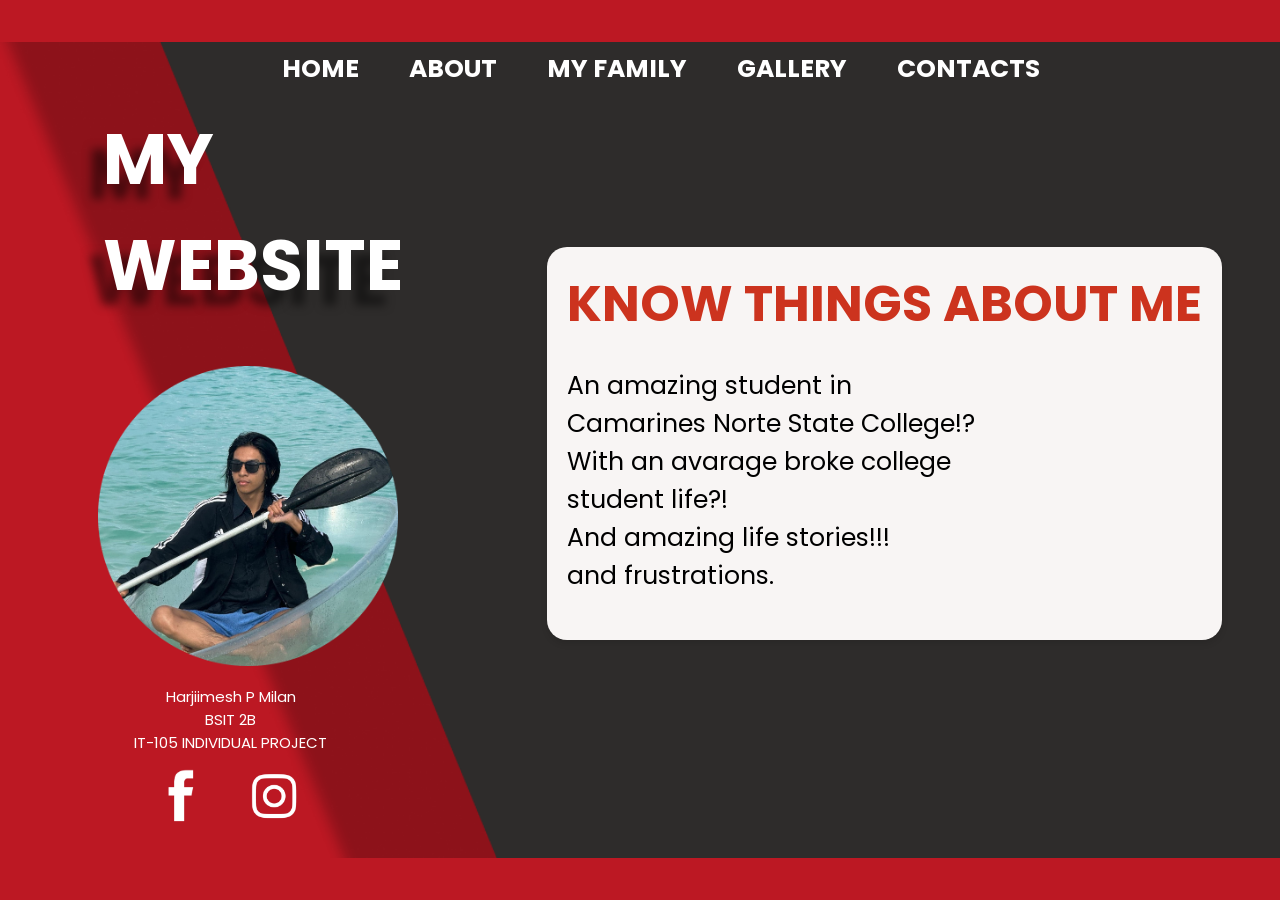
<file: index.html>
<!DOCTYPE html>

<html>
    <head>
        <meta charset="utf-8">
        <meta http-equiv="X-UA-Compatible" content="IE=edge">
        <title></title>
        <meta name="description" content="">
        <meta name="viewport" content="width=device-width, initial-scale=1">
        <link rel="stylesheet" href="style.css">
        <link href="https://fonts.googleapis.com/css2?family=Poppins:wght@400;600&display=swap" rel="stylesheet">
    </head>
    <body>
        <header class="top_header">
            <a class="header_a" href="index.html">HOME</a>
            <a class="header_a" href="about_us.html">ABOUT</a>
            <a class="header_a" href="My_Family.html">MY FAMILY</a>
            <a class="header_a" href="Gallery.html">GALLERY</a>
            <a class="header_a" href="Contact_us.html" style="padding-right: 200px;">CONTACTS</a>
        </header>
        <div class="main_container" style="display: flex;">
        <div>
            <H1 class="Rage_Text">MY <br> WEBSITE</H1>
            <img class="Rage_Logo" src=img/Home_Image-modified.png alt="Rage_Logo">
            <p class="Address_text"> Harjiimesh P Milan <br>
                BSIT 2B <br>
                IT-105 INDIVIDUAL PROJECT</p>
                <div class="link_image_cont">
                     <a href="https://www.facebook.com/uselessharjii" target="_blank"> <img class="fb_logo" src="img/fb_logo.png" alt=""> </a>
                     <a href="https://www.instagram.com/harjiimeshmilan/profilecard/?igsh=YTY1bXZyam9yMWNj"> <img class="insta_logo" src="img/insta_logo.png" alt=""> </a>
                </div>
         </div>

         
         <div style="display: flex; align-items: center; gap: 20px;">
         <div class="info_container" >
            <div class="info_box">
                <h1 id="Smash_text" class="Smash_text">KNOW THINGS ABOUT ME</h1>
                <p id="Smash_info" style=" font-size: 25px; width: 420px;"> An amazing student in Camarines Norte State College!? <br>
                    With an avarage broke college student life?! <br>
                    And amazing life stories!!!<br>
                     and frustrations.</p>
                     </div>

            </div>
        </div>
        <script src="script.js"></script>
    </body>
</html>
</file>
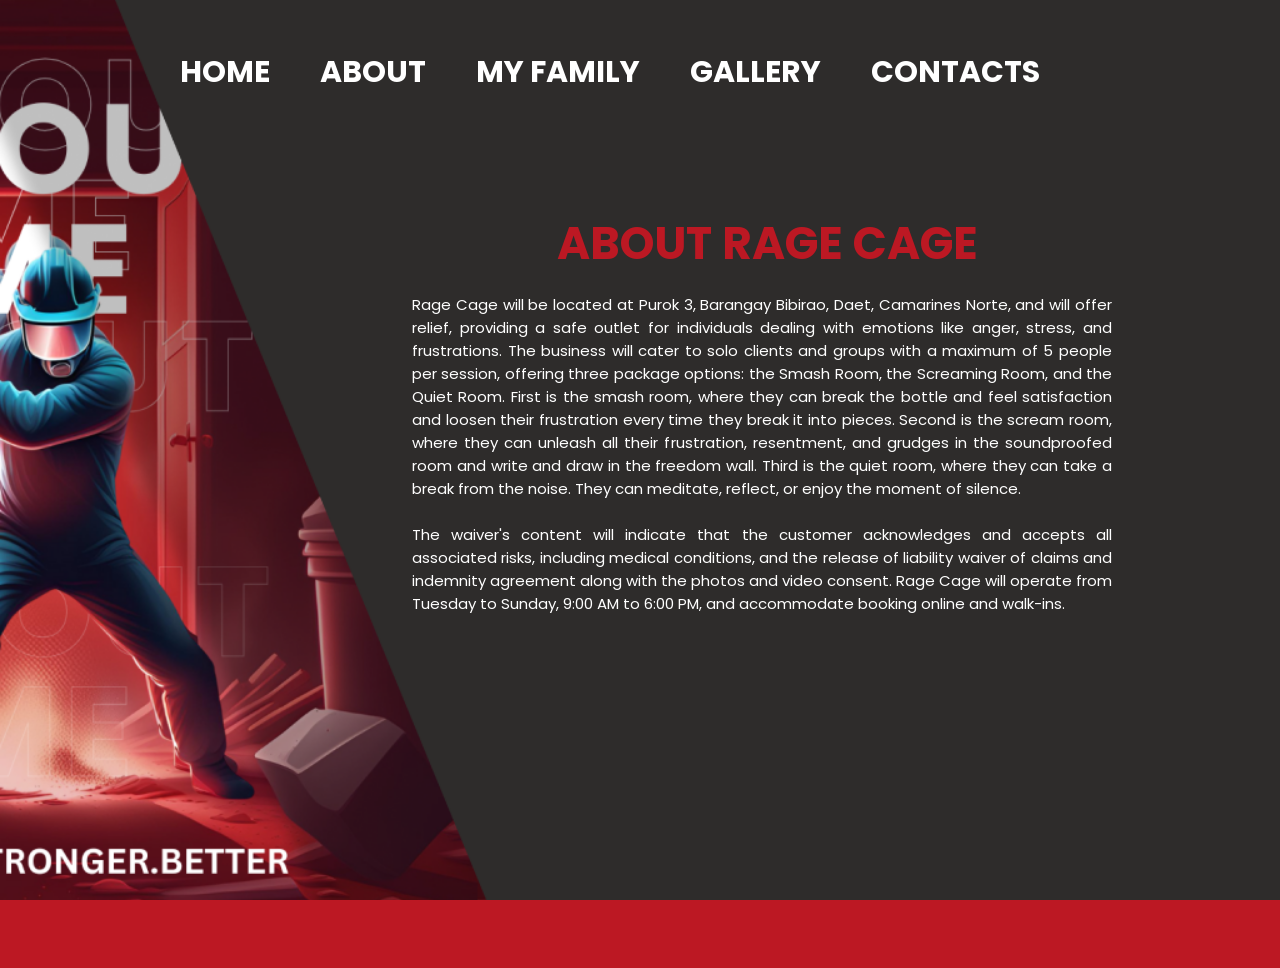
<file: about_us.html>
<!DOCTYPE html>

<html>
    <head>
        <meta charset="utf-8">
        <meta http-equiv="X-UA-Compatible" content="IE=edge">
        <title></title>
        <meta name="description" content="">
        <meta name="viewport" content="width=device-width, initial-scale=1">
        <link rel="stylesheet" href="about.css">
        <link href="https://fonts.googleapis.com/css2?family=Poppins:wght@400;600&display=swap" rel="stylesheet">
    </head>
   
    <body>
      <header class="top_header">
        <a class="header_a" href="index.html">HOME</a>
        <a class="header_a" href="about_us.html">ABOUT</a>
        <a class="header_a" href="My_Family.html">MY FAMILY</a>
        <a class="header_a" href="Gallery.html">GALLERY</a>
        <a class="header_a" href="Contact_us.html" style="padding-right: 200px;">CONTACTS</a>
    </header>
        <div style="display: flex; justify-content: flex-end;  text-align: center; min-height: 100vh; padding-right: 50px;">
            
            <div style="margin: 100px; padding-top: 50px;">
              <h1 class="Smash_text">ABOUT RAGE CAGE</h1>
              <p class="text_about" >
                Rage Cage will be located at Purok 3, Barangay Bibirao, Daet, Camarines Norte, and will offer relief, providing a safe outlet for individuals dealing with emotions like anger, stress, and frustrations. The business will cater to solo clients and groups with a maximum of 5 people per session, offering three package options: the Smash Room, the Screaming Room, and the Quiet Room. First is the smash room, where they can break the bottle and feel satisfaction and loosen their frustration every time they break it into pieces. Second is the scream room, where they can unleash all their frustration, resentment, and grudges in the soundproofed room and write and draw in the freedom wall. Third is the quiet room, where they can take a break from the noise. They can meditate, reflect, or enjoy the moment of silence.
                <br><br>
                The waiver's content will indicate that the customer acknowledges and accepts all associated risks, including medical conditions, and the release of liability waiver of claims and indemnity agreement along with the photos and video consent. Rage Cage will operate from Tuesday to Sunday, 9:00 AM to 6:00 PM, and accommodate booking online and walk-ins.
              </p>
            </div>
          </div>
        <script src="script.js"></script>
    </body>
</html>
</file>
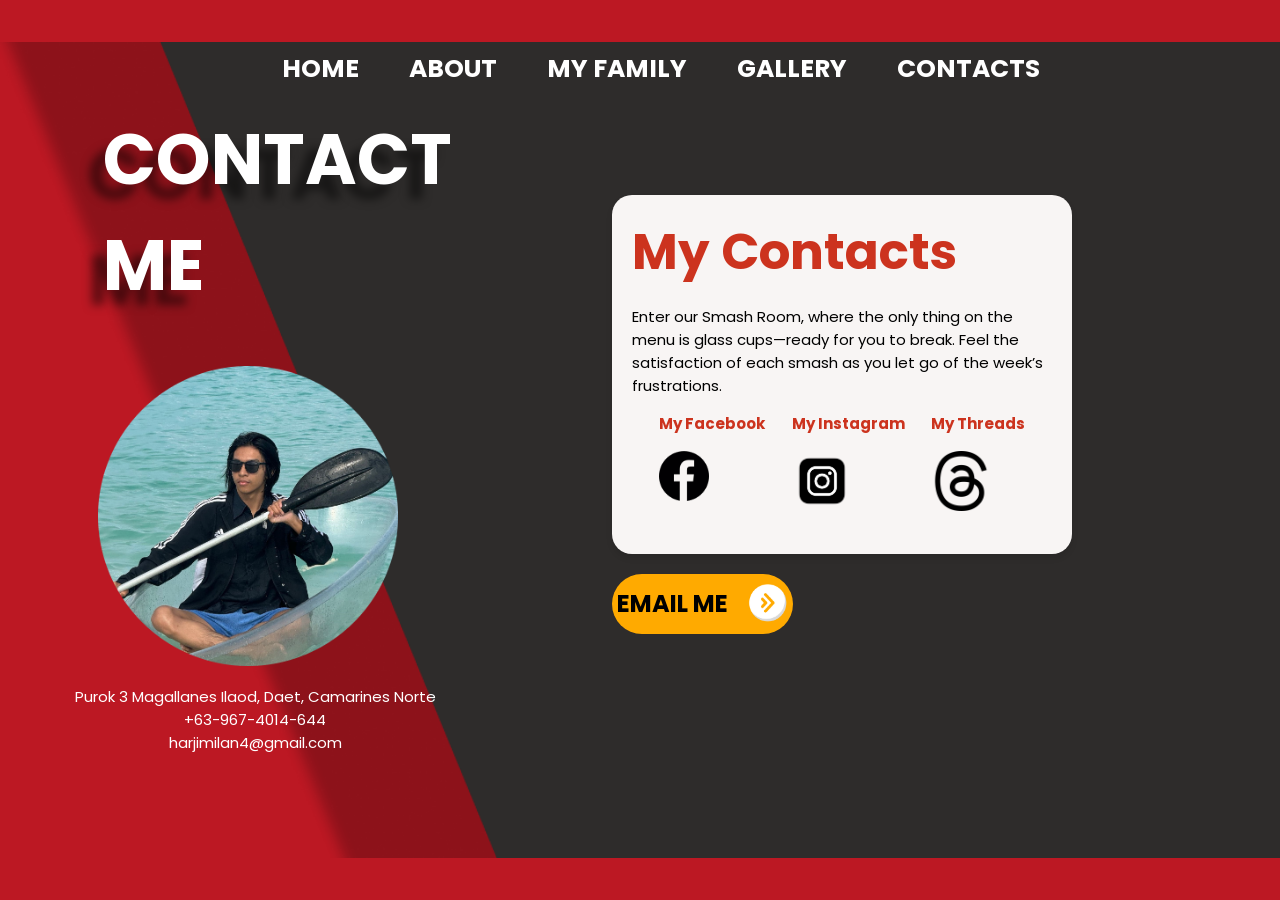
<file: Contact_us.html>
<!DOCTYPE html>

<html>
    <head>
        <meta charset="utf-8">
        <meta http-equiv="X-UA-Compatible" content="IE=edge">
        <title></title>
        <meta name="description" content="">
        <meta name="viewport" content="width=device-width, initial-scale=1">
        <link rel="stylesheet" href="style.css">
        <link href="https://fonts.googleapis.com/css2?family=Poppins:wght@400;600&display=swap" rel="stylesheet">
    </head>
    <body>
        <header class="top_header">
            <a class="header_a" href="index.html">HOME</a>
            <a class="header_a" href="about_us.html">ABOUT</a>
            <a class="header_a" href="My_Family.html">MY FAMILY</a>
            <a class="header_a" href="Gallery.html">GALLERY</a>
            <a class="header_a" href="Contact_us.html" style="padding-right: 200px;">CONTACTS</a>
        </header>
        <div class="main_container" style="display: flex;">
        <div>
            <H1 class="Rage_Text" >CONTACT <br> ME</H1>
            <img class="Rage_Logo" src=img/Home_Image-modified.png alt="Rage_Logo">
            <p class="Address_text">Purok 3 Magallanes Ilaod, Daet, Camarines Norte <br>
                +63-967-4014-644 <br>
                harjimilan4@gmail.com</p>
                
         </div>

         <div style="display: flex; align-items: center; gap: 20px;">
         <div class="info_container" >
            <div class="info_box" style="margin-right: 150px;">
                <h1 id="Smash_text" class="Smash_text">My Contacts</h1>
                <p id="Smash_info" style=" font-size: 15px; width: 420px;">Enter our Smash Room, where the only thing on the <br>
                    menu is glass cups—ready for you to break. Feel the <br>
                    satisfaction of each smash as you let go of the week’s<br>
                     frustrations.</p>
                     <div class="price_cont">
                        <div>
                            <p id="price_title1" class="Smash_Price_title">My Facebook</p>
                            <p id="price_title12">
                                <a href="https://www.facebook.com/uselessharjii" target="_blank"> <img class="fb_logo_black" src="img/fb_logo_black.png" alt=""> </a>

                        </div>
                        <div>
                            <p id="price_title2" class="Smash_Price_title">My Instagram</p>
                            <p id="price_title23">
                                <a href="https://www.instagram.com/harjiimeshmilan/profilecard/?igsh=YTY1bXZyam9yMWNj"> <img class="insta_logo_black" src="img/insta_black.png" alt=""> </a>
                        </div>
                        <div>
                            <p id="price_title2" class="Smash_Price_title">My Threads</p>
                            <p id="price_title23">
                                <a href="https://www.threads.net/@harjiimeshmilan"> <img class="insta_logo_black" src="img/threads_black.png" alt=""> </a>
                        </div>
                       
                     </div>

            </div>


            

            <div class="book_now_container">
                <h2>   EMAIL ME</h2>
                <a href="mailto:harjimilan4@gmail.com" target="_blank"> <img class="book_img" src="img/book_now_img.png" alt="book_now_image"></a>

            </div>

         </div>
        </div>
        </div>
        <script src="script.js"></script>
    </body>
</html>
</file>
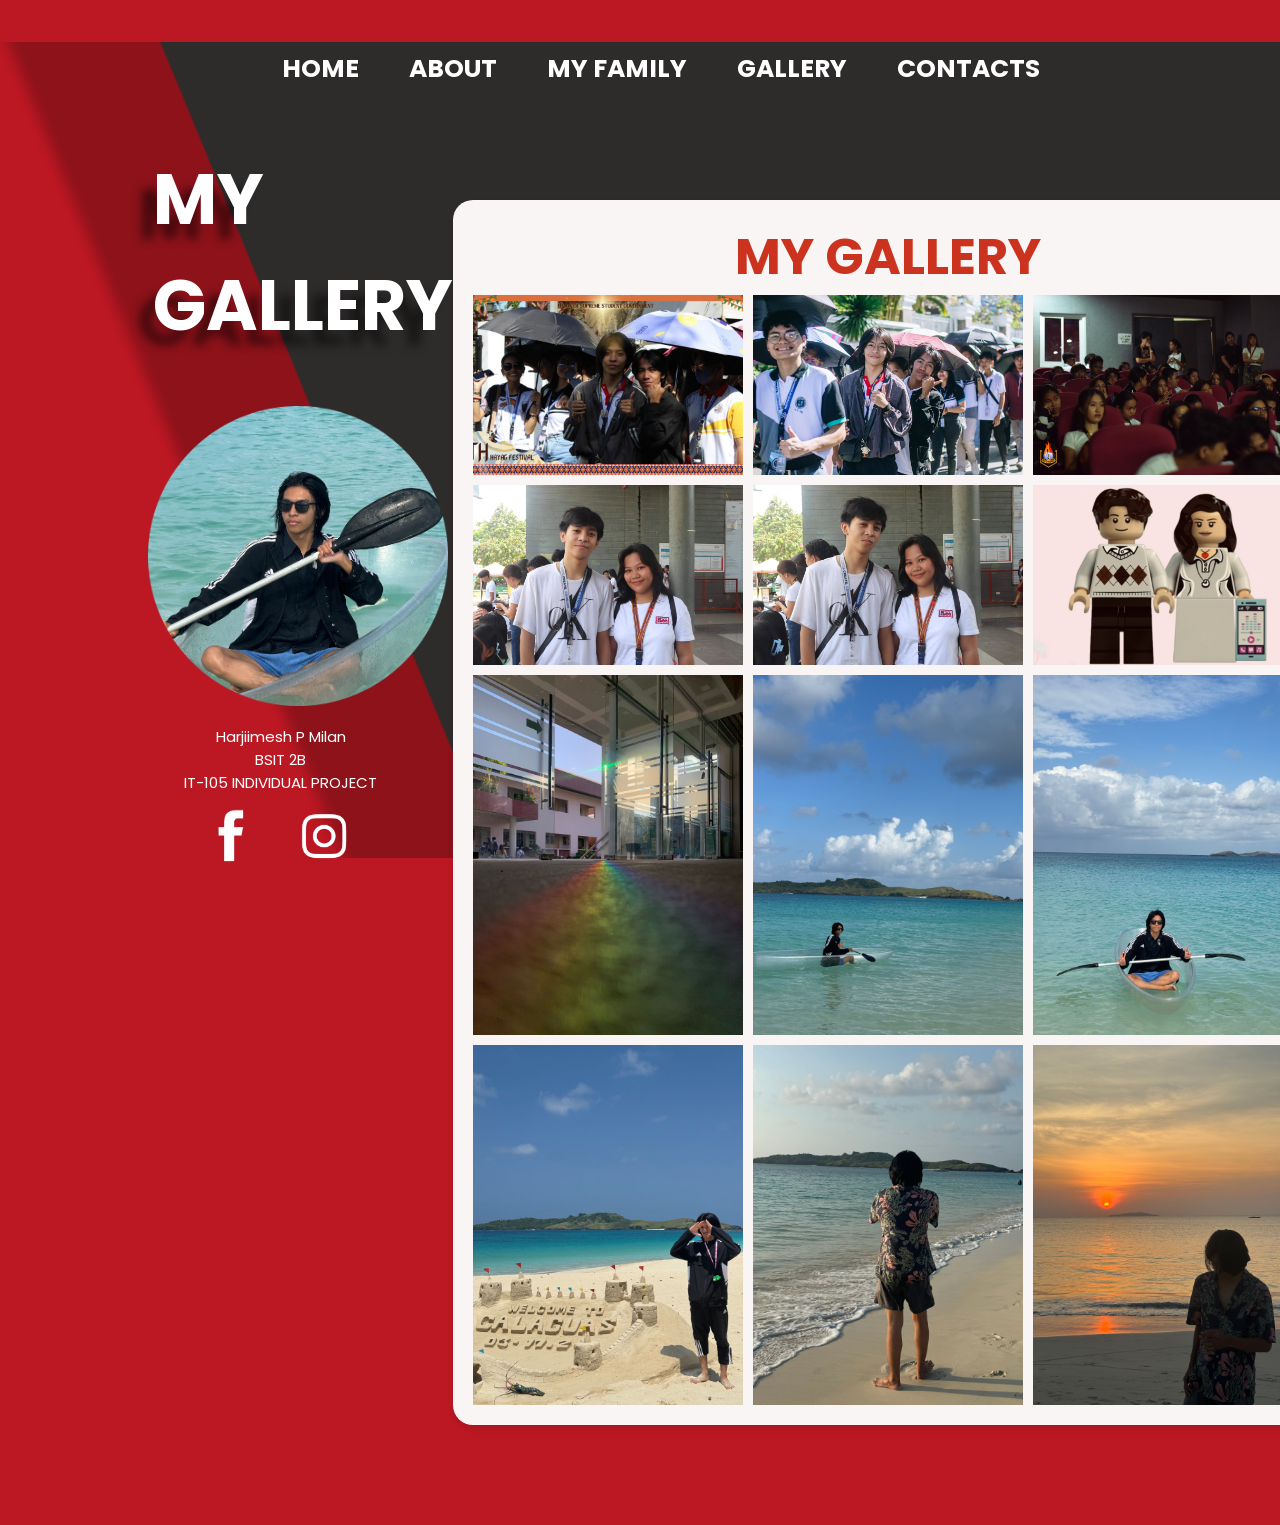
<file: Gallery.html>
<!DOCTYPE html>

<html>
    <head>
        <meta charset="utf-8">
        <meta http-equiv="X-UA-Compatible" content="IE=edge">
        <title></title>
        <meta name="description" content="">
        <meta name="viewport" content="width=device-width, initial-scale=1">
        <link rel="stylesheet" href="style.css">
        <link href="https://fonts.googleapis.com/css2?family=Poppins:wght@400;600&display=swap" rel="stylesheet">
    </head>
    <body>
        <header class="top_header">
            <a class="header_a" href="index.html">HOME</a>
            <a class="header_a" href="about_us.html">ABOUT</a>
            <a class="header_a" href="My_Family.html">MY FAMILY</a>
            <a class="header_a" href="Gallery.html">GALLERY</a>
            <a class="header_a" href="Contact_us.html" style="padding-right: 200px;">CONTACTS</a>
        </header>
        <div class="main_container" style="  display: flex;
        align-items: flex-start;
        justify-content: space-between;
        margin: 100px; ">
        <div>
            <H1 class="Rage_Text">MY <br> GALLERY</H1>
            <img class="Rage_Logo" src=img/Home_Image-modified.png alt="Rage_Logo">
            <p class="Address_text"> Harjiimesh P Milan <br>
                BSIT 2B <br>
                IT-105 INDIVIDUAL PROJECT</p>
                <div class="link_image_cont">
                     <a href="https://www.facebook.com/uselessharjii" target="_blank"> <img class="fb_logo" src="img/fb_logo.png" alt=""> </a>
                     <a href="https://www.instagram.com/harjiimeshmilan/profilecard/?igsh=YTY1bXZyam9yMWNj"> <img class="insta_logo" src="img/insta_logo.png" alt=""> </a>
                </div>
         </div>

         <div style="display: flex; align-items: center; gap: 20px;">
         <div class="info_container" style="padding-top: 100px;">
            <div class="info_box">

                <h1 id="Smash_text" class="Smash_text" style="text-align: center;">MY GALLERY</h1>
                
                     <div class="price_cont" style="gap: 10px;">
                        <img src="img/1.jpg" alt="" style="width: 30dvb;">
                        <img src="img/2.jpg" alt="" style="width: 30dvb;">
                        <img src="img/rea heh.jpg" alt="" style="width: 30dvb;">
                     </div>
                     <div class="price_cont" style="gap: 10px; margin-top: 10px;">
                        <img src="img/22.jpg" alt="" style="width: 30dvb;">
                        <img src="img/23.jpg" alt="" style="width: 30dvb;">
                        <img src="img/24.jpg" alt="" style="width: 30dvb;">
                     </div>
                     <div class="price_cont" style="gap: 10px; margin-top: 10px;">
                        <img src="img/4.jpg" alt="" style="width: 30dvb;">
                        <img src="img/5.jpg" alt="" style="width: 30dvb;">
                        <img src="img/6.jpg" alt="" style="width: 30dvb;">
                     </div>
                     <div class="price_cont" style="gap: 10px; margin-top: 10px;">
                        <img src="img/7.jpg" alt="" style="width: 30dvb;">
                        <img src="img/8.jpg" alt="" style="width: 30dvb;">
                        <img src="img/9.jpg" alt="" style="width: 30dvb;">
                     </div>
                     

            </div>

         </div>

        </div>
        </div>
        <script src="script.js"></script>
    </body>
</html>
</file>
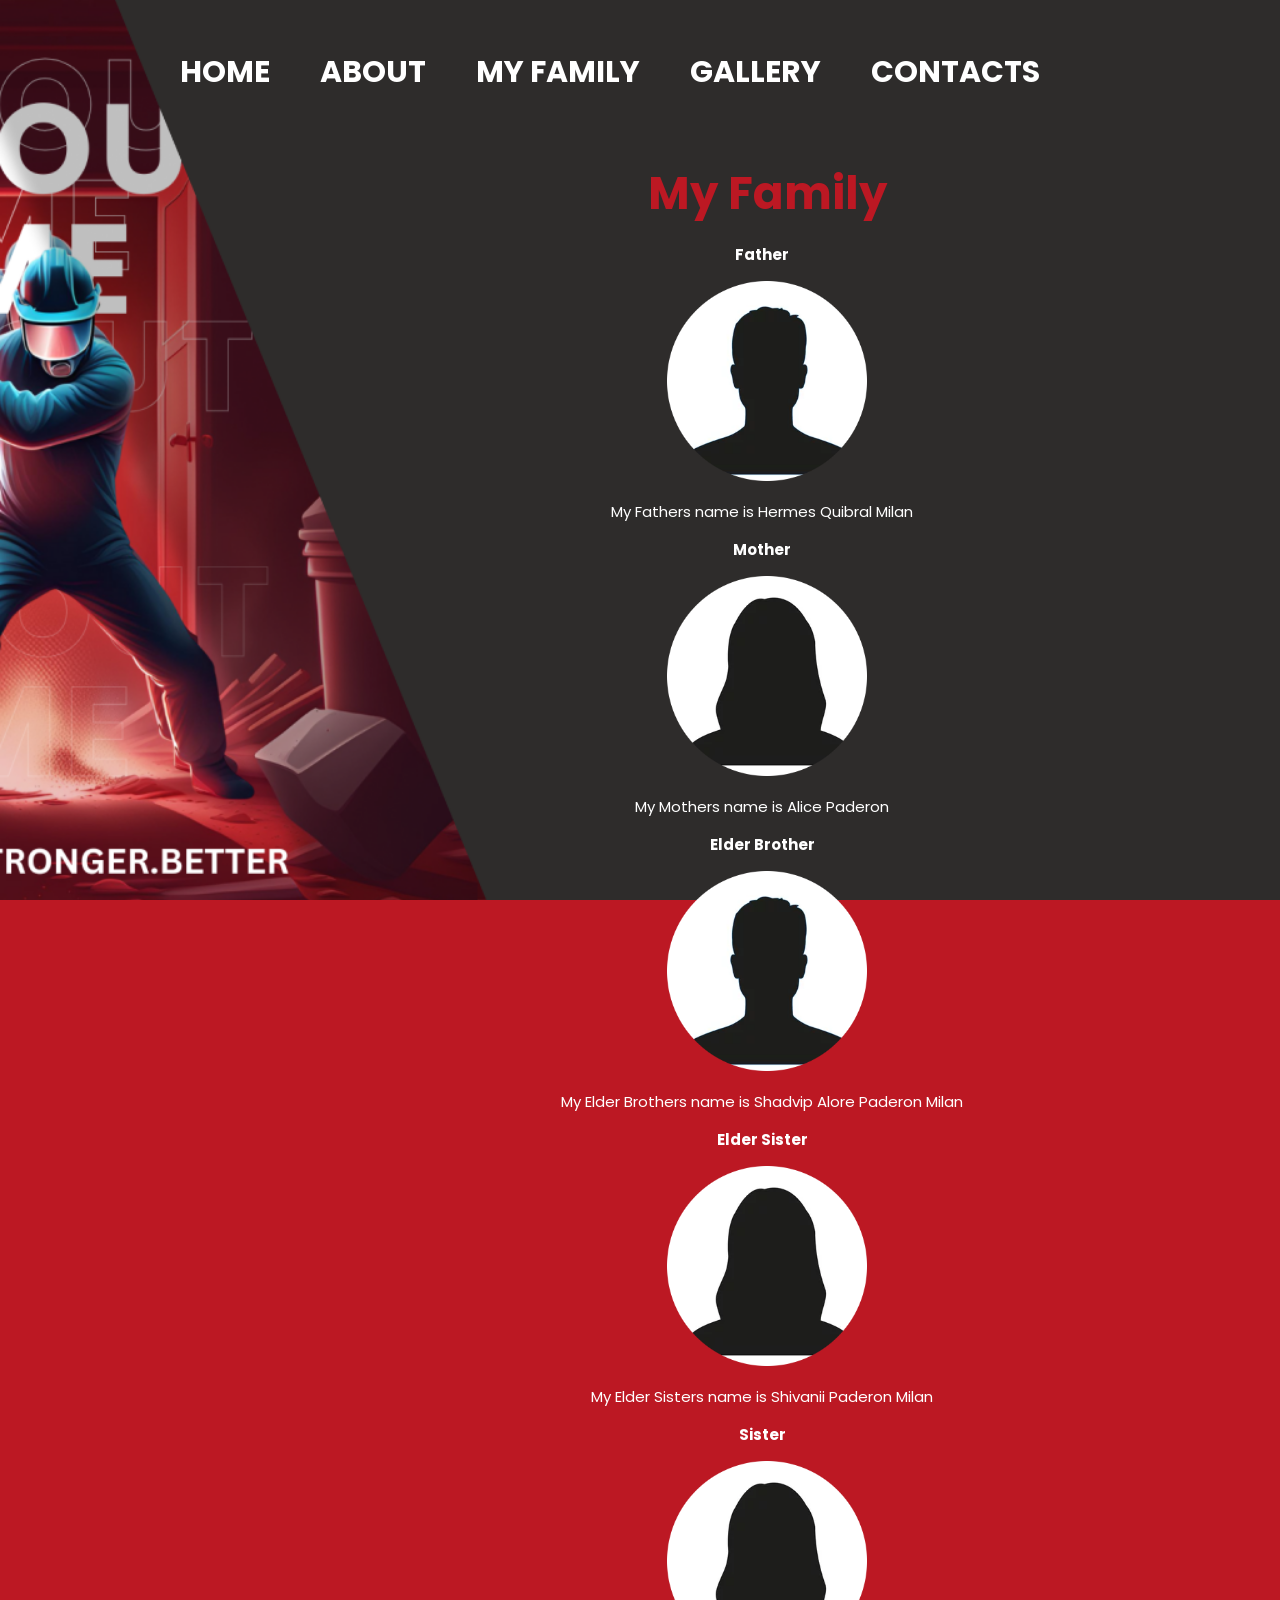
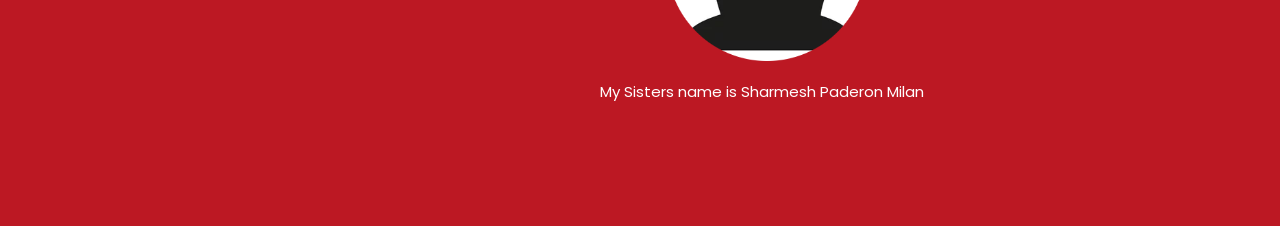
<file: My_Family.html>
<!DOCTYPE html>

<html>
    <head>
        <meta charset="utf-8">
        <meta http-equiv="X-UA-Compatible" content="IE=edge">
        <title></title>
        <meta name="description" content="">
        <meta name="viewport" content="width=device-width, initial-scale=1">
        <link rel="stylesheet" href="faqs.css">
        <link href="https://fonts.googleapis.com/css2?family=Poppins:wght@400;600&display=swap" rel="stylesheet">
    </head>
   
    <body>
      <header class="top_header">
        <a class="header_a" href="index.html">HOME</a>
        <a class="header_a" href="about_us.html">ABOUT</a>
        <a class="header_a" href="My_Family.html">MY FAMILY</a>
        <a class="header_a" href="Gallery.html">GALLERY</a>
        <a class="header_a" href="Contact_us.html" style="padding-right: 200px;">CONTACTS</a>
    </header>
        <div style="display: flex; justify-content: flex-end;  text-align: center; min-height: 100vh; padding-right: 50px;">
            
            <div style="margin: 100px;"  >
              <h1 class="Smash_text">My Family</h1>
              <p class="text_about_bold" style=" text-align: center; ">Father</p>
              <img src="img/man.png" alt="" style="width: 200px;">
              <p class="text_about" style=" text-align: center; ">
                My Fathers name is Hermes Quibral Milan 
              </p>

              <p class="text_about_bold" style=" text-align: center; ">Mother</p>
              <img src="img/woman.png" alt="" style="width: 200px;">
              <p class="text_about" style=" text-align: center; ">
                My Mothers name is Alice Paderon </p>
                
                <p class="text_about_bold" style=" text-align: center; ">Elder Brother</p>
              <img src="img/man.png" alt="" style="width: 200px;">
                <p class="text_about" style=" text-align: center; ">
                My Elder Brothers name is Shadvip Alore Paderon Milan</p>
                
                <p class="text_about_bold" style=" text-align: center; ">Elder Sister</p>
              <img src="img/woman.png" alt="" style="width: 200px;">
                <p class="text_about" style=" text-align: center; ">
                My Elder Sisters name is Shivanii Paderon Milan</p>
                
                <p class="text_about_bold" style=" text-align: center; ">Sister</p>
              <img src="img/woman.png" alt="" style="width: 200px;">
                <p class="text_about" style=" text-align: center; ">
                My Sisters name is Sharmesh Paderon Milan</p>
            </div>
          </div>

        <script src="script.js"></script>
    </body>
</html>
</file>
<file: style.css>
.top_header {
  gap: 50px;
  position: fixed;
  top: 0;
  left: 0;
  width: 100%;
  z-index: 1000;
  display: flex;
  justify-content: flex-end;
  align-items: center;
  padding: 10px 40px; /* Increase padding to prevent overflow */
  box-sizing: border-box; /* Ensures padding is included in width */
}

.main_container{
  display: flex;
  align-items: center;
  justify-content: space-between;
  margin: 50px;
}


  .link_image_cont {
    gap: 50px;
    float: left;
    display: flex;
    justify-content: space-around; /* or space-between, center, etc. */
    align-items: center;
  }

  body {
    background-color: #bc1823;
    margin-top: 60px;
    background-image: url('img/Rectangle.png'); 
    background-size: contain; 
    background-repeat: no-repeat;
    background-position: right  ;
    background-attachment: fixed;
  }

/*
  body {
    background-color: #2e2c2b;
    margin-top: 60px;
    background-image: url('img/Vector 1.png'); 
    background-size: contain; 
    background-repeat: no-repeat;
    background-position: left;
    background-attachment: fixed;
  }*/

  .info_container {
    display: flex;
    flex-direction: column; /* Align items vertically */
    gap: 20px; /* Space between the containers */
  }
  

  .book_now_container {
    height: 50px;
    width: fit-content;
    display: flex;
    justify-content: space-evenly; /* Push items to the sides */
    align-items: center;
    background: #ffaa00;
    border-radius: 100px; 
    padding: 5px;
    gap: 20px;
  }

  .info_box {
    height: fit-content;
    background: #f8f5f4; 
    border-radius: 20px; 
    padding: 20px;
    box-shadow: 0 4px 6px rgba(0, 0, 0, 0.1); 
  }

  .price_cont{
    justify-content: space-evenly;
    display: flex;
  }


  .book_img{
    margin-top: 5px;
    width: 40px;
  }
  .fb_logo {
    width: 40px;
    padding-left: 100px;
  }
  .fb_logo_black {
    width: 50px;
  }
  .insta_logo {
    width: 50px;
    
  }
  .insta_logo_black {
    width: 60px;
    padding-right: 10px;
  }
  .tiktok_logo {
    width: 50px;
  }
  .Rage_Logo {
    width: 300px;
    padding-left: 40px;
  }

  .header_a{
    color: white;
    font-family: 'Poppins';
    font-size: 25px;
    font-weight: bold;
    padding-top: 40px;
    text-decoration: none;
  }
  h2{
    font-family: 'Poppins';
  }
  p{
    font-family: 'Poppins';
  }


.Smash_Price_title{
  margin: 0px;
  padding: 0px;
  font-size: 15px;
  font-weight: bold;
  color: #cc331e;
  font-family: 'Poppins';
}
  .Smash_text{
    margin: 0px;
    padding: 0px;
    font-size: 50px;
    color: #cc331e;
    font-family: 'Poppins';
  }
  .Address_text{
    font-size: 15px;
    text-align: center;
    color: white;
  }
  .Rage_Text {
    padding-left: 45px;
    color: white;
    font-size: 70px;
    font-family: 'Poppins';
    text-shadow: -15px 15px 10px rgba(0, 0, 0, 0.5); /* Shadow to the bottom-left */
  }
</file>
<file: about.css>
.top_header {
  gap: 50px;
  position: fixed;
  top: 0;
  left: 0;
  width: 100%;
  z-index: 1000;
  display: flex;
  justify-content: flex-end;
  align-items: center;
  padding: 10px 40px; /* Increase padding to prevent overflow */
  box-sizing: border-box; /* Ensures padding is included in width */
}

.main_container{
  display: flex;
  align-items: center;
  justify-content: space-between;
  margin: 100px;
}


  .link_image_cont {
    gap: 50px;
    float: left;
    display: flex;
    justify-content: space-around; /* or space-between, center, etc. */
    align-items: center;
  }

  body {
    background-color: #bc1823;
    margin-top: 60px;
    background-image: url('img/TV - 3.png'); 
    background-size: cover; 
    background-position: center;
    background-repeat: no-repeat;
    background-attachment: fixed;
    
  }

/*
  body {
    background-color: #2e2c2b;
    margin-top: 60px;
    background-image: url('img/Vector 1.png'); 
    background-size: contain; 
    background-repeat: no-repeat;
    background-position: left;
    background-attachment: fixed;
  }*/

  .info_container {
    display: flex;
    flex-direction: column; /* Align items vertically */
    gap: 20px; /* Space between the containers */
  }
  

  .book_now_container {
    height: 50px;
    width: fit-content;
    display: flex;
    justify-content: space-evenly; /* Push items to the sides */
    align-items: center;
    background: #ffaa00;
    border-radius: 100px; 
    padding: 5px;
    gap: 20px;
  }

  .info_box {
    height: fit-content;
    background: #f8f5f4; 
    border-radius: 20px; 
    padding: 20px;
    box-shadow: 0 4px 6px rgba(0, 0, 0, 0.1); 
  }

  .price_cont{
    justify-content: space-evenly;
    display: flex;
  }


  .book_img{
    margin-top: 5px;
    width: 40px;
  }
  .fb_logo {
    width: 50px;
    padding-left: 40px;
  }
  .insta_logo {
    width: 50px;
  }
  .tiktok_logo {
    width: 50px;
  }
  .Rage_Logo {
    width: 300px;
    padding-left: 20px;
  }

  .header_a{
    color: white;
    font-family: 'Poppins';
    font-size: 30px;
    font-weight: bold;
    padding-top: 40px;
    text-decoration: none;
  }
  h2{
    font-family: 'Poppins';
  }
  p{
    font-family: 'Poppins';
  }


.Smash_Price_title{
  margin: 0px;
  padding: 0px;
  font-size: 25px;
  font-weight: bold;
  color: #cc331e;
  font-family: 'Poppins';
}
  .Smash_text{
    margin: 0px;
    padding: 0px;
    font-size: 45px;
    color: #bc1823;
    font-family: 'Poppins';
  }

  .text_about{
    text-align: justify; 
    width: 700px; 
    font-size: 20px; 
    padding-right: 10px;
    color: white;
    font-size: 15px;
  }
  .Address_text{
    text-align: center;
    color: white;
  }
  .Rage_Text {
    padding-left: 30px;
    color: white;
    font-size: 100px;
    font-family: 'Poppins';
    text-shadow: -15px 15px 10px rgba(0, 0, 0, 0.5); /* Shadow to the bottom-left */
  }
</file>
<file: faqs.css>
.top_header {
  gap: 50px;
  position: fixed;
  top: 0;
  left: 0;
  width: 100%;
  z-index: 1000;
  display: flex;
  justify-content: flex-end;
  align-items: center;
  padding: 10px 40px; /* Increase padding to prevent overflow */
  box-sizing: border-box; /* Ensures padding is included in width */
}

.main_container{
  display: flex;
  align-items: center;
  justify-content: space-between;
  margin: 100px;
}


  .link_image_cont {
    gap: 50px;
    float: left;
    display: flex;
    justify-content: space-around; /* or space-between, center, etc. */
    align-items: center;
  }

  body {
    background-color: #bc1823;
    margin-top: 60px;
    background-image: url('img/TV - 3.png'); 
    background-size: cover; 
    background-position: center;
    background-repeat: no-repeat;
    background-attachment: fixed;
  }

/*
  body {
    background-color: #2e2c2b;
    margin-top: 60px;
    background-image: url('img/Vector 1.png'); 
    background-size: contain; 
    background-repeat: no-repeat;
    background-position: left;
    background-attachment: fixed;
  }*/

  .info_container {
    display: flex;
    flex-direction: column; /* Align items vertically */
    gap: 20px; /* Space between the containers */
  }
  

  .book_now_container {
    height: 50px;
    width: fit-content;
    display: flex;
    justify-content: space-evenly; /* Push items to the sides */
    align-items: center;
    background: #ffaa00;
    border-radius: 100px; 
    padding: 5px;
    gap: 20px;
  }

  .info_box {
    height: fit-content;
    background: #f8f5f4; 
    border-radius: 20px; 
    padding: 20px;
    box-shadow: 0 4px 6px rgba(0, 0, 0, 0.1); 
  }

  .price_cont{
    justify-content: space-evenly;
    display: flex;
  }


  .book_img{
    margin-top: 5px;
    width: 40px;
  }
  .fb_logo {
    width: 50px;
    padding-left: 40px;
  }
  .insta_logo {
    width: 50px;
  }
  .tiktok_logo {
    width: 50px;
  }
  .Rage_Logo {
    width: 300px;
    padding-left: 20px;
  }

  .header_a{
    color: white;
    font-family: 'Poppins';
    font-size: 30px;
    font-weight: bold;
    padding-top: 40px;
    text-decoration: none;
  }
  h2{
    font-family: 'Poppins';
  }
  p{
    font-family: 'Poppins';
  }


.Smash_Price_title{
  margin: 0px;
  padding: 0px;
  font-size: 25px;
  font-weight: bold;
  color: #cc331e;
  font-family: 'Poppins';
}
  .Smash_text{
    margin: 0px;
    padding: 0px;
    font-size: 45px;
    color: #bc1823;
    font-family: 'Poppins';
  }

  .text_about{
    text-align: justify; 
    width: 700px; 
    font-size: 20px; 
    padding-right: 10px;
    color: white;
    font-size: 15px;
  }
  .text_about_bold{
    text-align: justify; 
    width: 700px; 
    font-size: 25px; 
    font-weight: bold;
    padding-right: 10px;
    color: white;
    font-size: 15px;
  }
  .Address_text{
    text-align: center;
    color: white;
  }
  .Rage_Text {
    padding-left: 30px;
    color: white;
    font-size: 100px;
    font-family: 'Poppins';
    text-shadow: -15px 15px 10px rgba(0, 0, 0, 0.5); /* Shadow to the bottom-left */
  }
</file>
